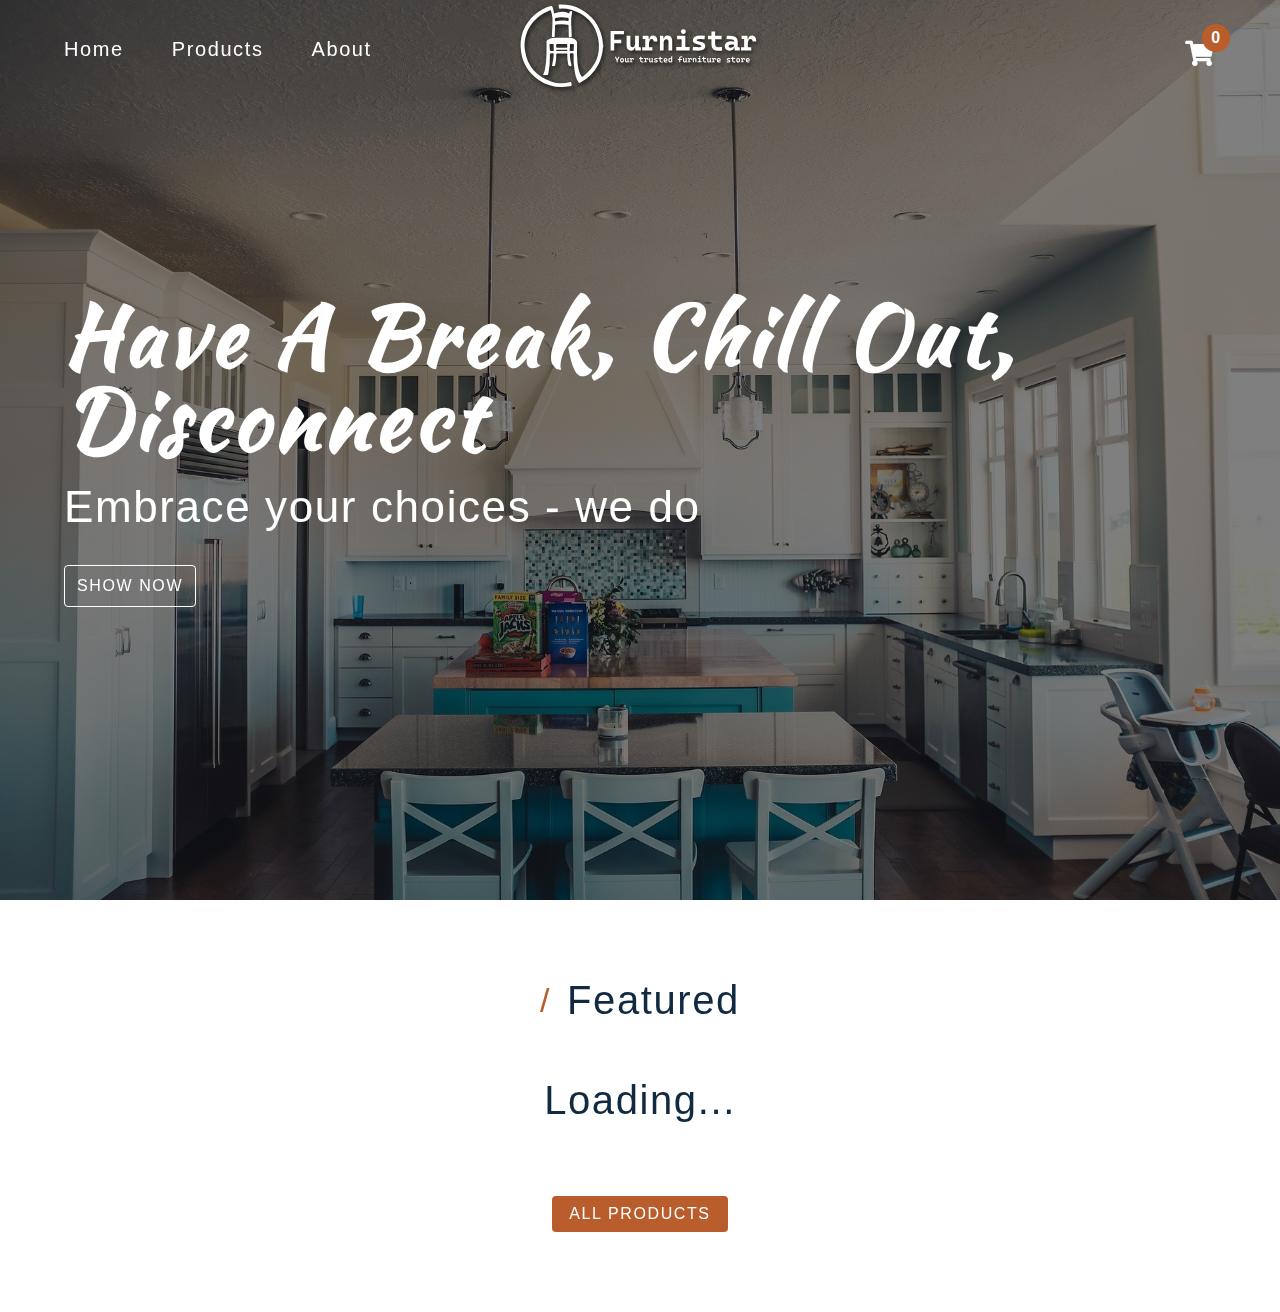
<file: index.html>
<!DOCTYPE html>
<html lang="en">
  <head>
    <meta charset="UTF-8" />
    <meta name="viewport" content="width=device-width, initial-scale=1.0" />
    <!-- font-awesome -->
    <link
      rel="stylesheet"
      href="https://cdnjs.cloudflare.com/ajax/libs/font-awesome/5.14.0/css/all.min.css"
    />

    <!-- styles css -->
    <link rel="stylesheet" href="styles.css" />
    <title>Home | Furnistar</title>
  </head>
  <body>
    <!-- navbar -->
    <nav class="navbar">
      <div class="nav-center">
        <!-- links -->
        <div>
          <button class="toggle-nav">
            <i class="fas fa-bars"></i>
          </button>
          <ul class="nav-links">
            <li>
              <a href="index.html" class="nav-link">
                home
              </a>
            </li>
            <li>
              <a href="products.html" class="nav-link">
                products
              </a>
            </li>
            <li>
              <a href="about.html" class="nav-link">
                about
              </a>
            </li>
          </ul>
        </div>
        <!-- logo -->
        <img src="./images/logo-white.svg" class="nav-logo" alt="logo" />
        <!-- cart icon -->
        <div class="toggle-container">
          <button class="toggle-cart">
            <i class="fas fa-shopping-cart"></i>
          </button>
          <span class="cart-item-count"></span>
        </div>
      </div>
    </nav>
    <!-- hero -->
    <section class="hero">
      <div class="hero-container">
        <h1 class="text-slanted">
          have a break, chill out, disconnect
        </h1>
        <h3>Embrace your choices - we do</h3>
        <a href="products.html" class="hero-btn">
          show now
        </a>
      </div>
    </section>
    <!-- sidebar -->
    <div class="sidebar-overlay">
      <aside class="sidebar">
        <!-- close -->
        <button class="sidebar-close">
          <i class="fas fa-times"></i>
        </button>
        <!-- links -->
        <ul class="sidebar-links">
          <li>
            <a href="index.html" class="sidebar-link">
              <i class="fas fa-home fa-fw"></i>
              home
            </a>
          </li>
          <li>
            <a href="products.html" class="sidebar-link">
              <i class="fas fa-couch fa-fw"></i>
              products
            </a>
          </li>
          <li>
            <a href="about.html" class="sidebar-link">
              <i class="fas fa-book fa-fw"></i>
              about
            </a>
          </li>
        </ul>
      </aside>
    </div>
    <!-- cart -->
    <div class="cart-overlay">
      <aside class="cart">
        <button class="cart-close">
          <i class="fas fa-times"></i>
        </button>
        <header>
          <h3 class="text-slanted">your bag</h3>
        </header>
        <!-- cart items -->
        <div class="cart-items"></div>
        <!-- footer -->
        <footer>
          <h3 class="cart-total text-slanted">
            total : $12.99
          </h3>
          <button class="cart-checkout btn">checkout</button>
        </footer>
      </aside>
    </div>
    <!-- featured products -->
    <section class="section featured">
      <div class="title">
        <h2><span>/</span> featured</h2>
      </div>
      <div class="featured-center section-center">
        <h2 class="section-loading">
          loading...
        </h2>
      </div>
      <a href="products.html" class="btn">
        all products
      </a>
    </section>
    <script type="module" src="index.js"></script>
  </body>
</html>
</file>
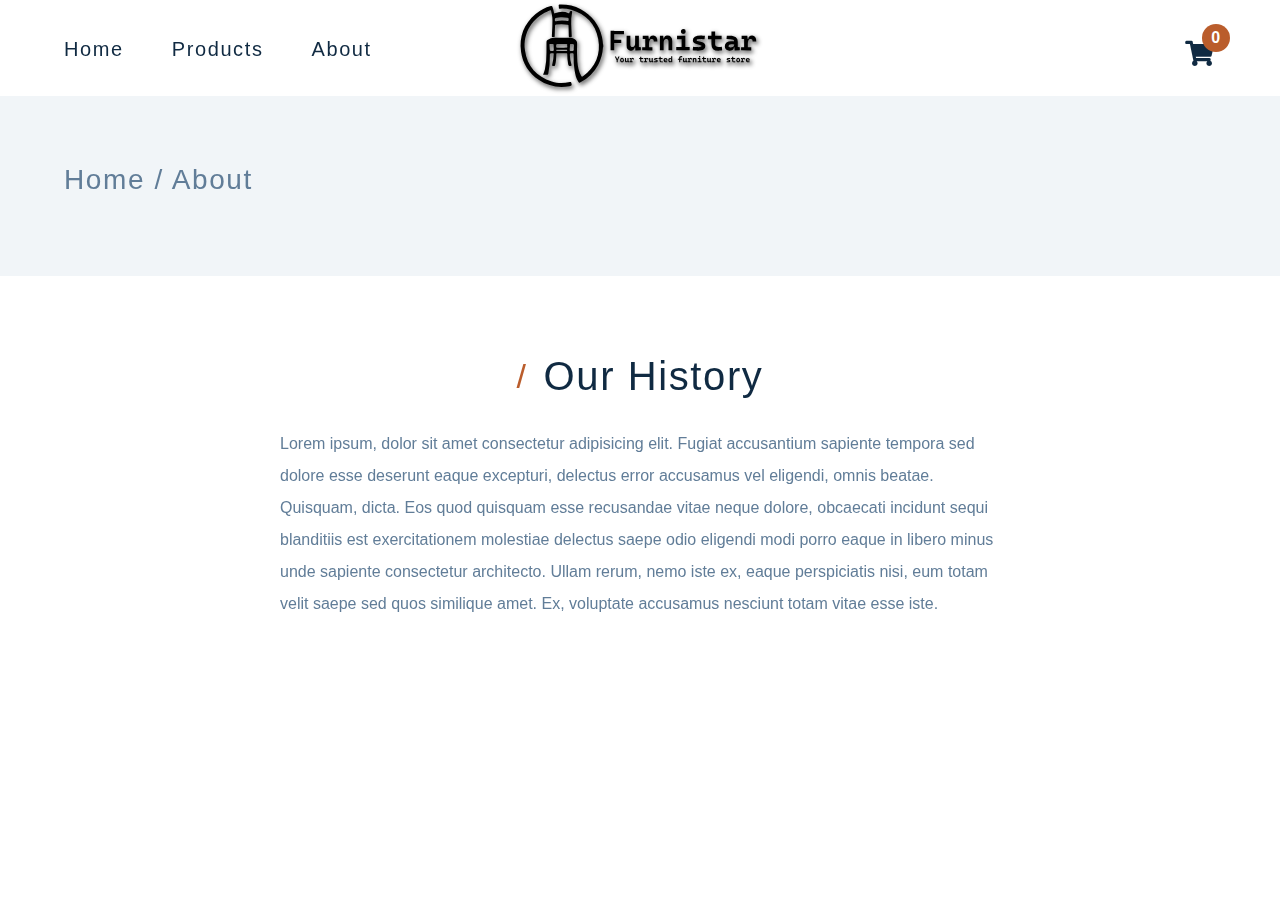
<file: about.html>
<!DOCTYPE html>
<html lang="en">
  <head>
    <meta charset="UTF-8" />
    <meta name="viewport" content="width=device-width, initial-scale=1.0" />
    <title>About | Furnistar</title>
    <!-- font-awesome -->
    <link
      rel="stylesheet"
      href="https://cdnjs.cloudflare.com/ajax/libs/font-awesome/5.14.0/css/all.min.css"
    />

    <!-- styles css -->
    <link rel="stylesheet" href="styles.css" />
  </head>

  <body>
    <!-- navbar -->
    <nav class="navbar page">
      <div class="nav-center">
        <!-- links -->
        <div>
          <button class="toggle-nav">
            <i class="fas fa-bars"></i>
          </button>
          <ul class="nav-links">
            <li>
              <a href="index.html" class="nav-link">
                home
              </a>
            </li>
            <li>
              <a href="products.html" class="nav-link">
                products
              </a>
            </li>
            <li>
              <a href="about.html" class="nav-link">
                about
              </a>
            </li>
          </ul>
        </div>
        <!-- logo -->
        <img src="./images/logo-black.svg" class="nav-logo" alt="logo" />
        <!-- cart icon -->
        <div class="toggle-container">
          <button class="toggle-cart">
            <i class="fas fa-shopping-cart"></i>
          </button>
          <span class="cart-item-count">1</span>
        </div>
      </div>
    </nav>
    <!-- hero -->
    <section class="page-hero">
      <div class="section-center">
        <h3 class="page-hero-title">Home / About</h3>
      </div>
    </section>
    <!-- sidebar -->
    <div class="sidebar-overlay">
      <aside class="sidebar">
        <!-- close -->
        <button class="sidebar-close">
          <i class="fas fa-times"></i>
        </button>
        <!-- links -->
        <ul class="sidebar-links">
          <li>
            <a href="index.html" class="sidebar-link">
              <i class="fas fa-home fa-fw"></i>
              home
            </a>
          </li>
          <li>
            <a href="products.html" class="sidebar-link">
              <i class="fas fa-couch fa-fw"></i>
              products
            </a>
          </li>
          <li>
            <a href="about.html" class="sidebar-link">
              <i class="fas fa-book fa-fw"></i>
              about
            </a>
          </li>
        </ul>
      </aside>
    </div>
    <!-- cart -->
    <div class="cart-overlay">
      <aside class="cart">
        <button class="cart-close">
          <i class="fas fa-times"></i>
        </button>
        <header>
          <h3 class="text-slanted">your bag</h3>
        </header>
        <!-- cart items -->
        <div class="cart-items"></div>
        <!-- footer -->
        <footer>
          <h3 class="cart-total text-slanted">
            total : $12.99
          </h3>
          <button class="cart-checkout btn">checkout</button>
        </footer>
      </aside>
    </div>
    <!-- about -->
    <section class="section section-center about-page">
      <div class="title">
        <h2><span>/</span> our history</h2>
      </div>
      <p class="about-text">
        Lorem ipsum, dolor sit amet consectetur adipisicing elit. Fugiat
        accusantium sapiente tempora sed dolore esse deserunt eaque excepturi,
        delectus error accusamus vel eligendi, omnis beatae. Quisquam, dicta.
        Eos quod quisquam esse recusandae vitae neque dolore, obcaecati incidunt
        sequi blanditiis est exercitationem molestiae delectus saepe odio
        eligendi modi porro eaque in libero minus unde sapiente consectetur
        architecto. Ullam rerum, nemo iste ex, eaque perspiciatis nisi, eum
        totam velit saepe sed quos similique amet. Ex, voluptate accusamus
        nesciunt totam vitae esse iste.
      </p>
    </section>
    <script type="module" src="./src/pages/about.js"></script>
  </body>
</html>
</file>
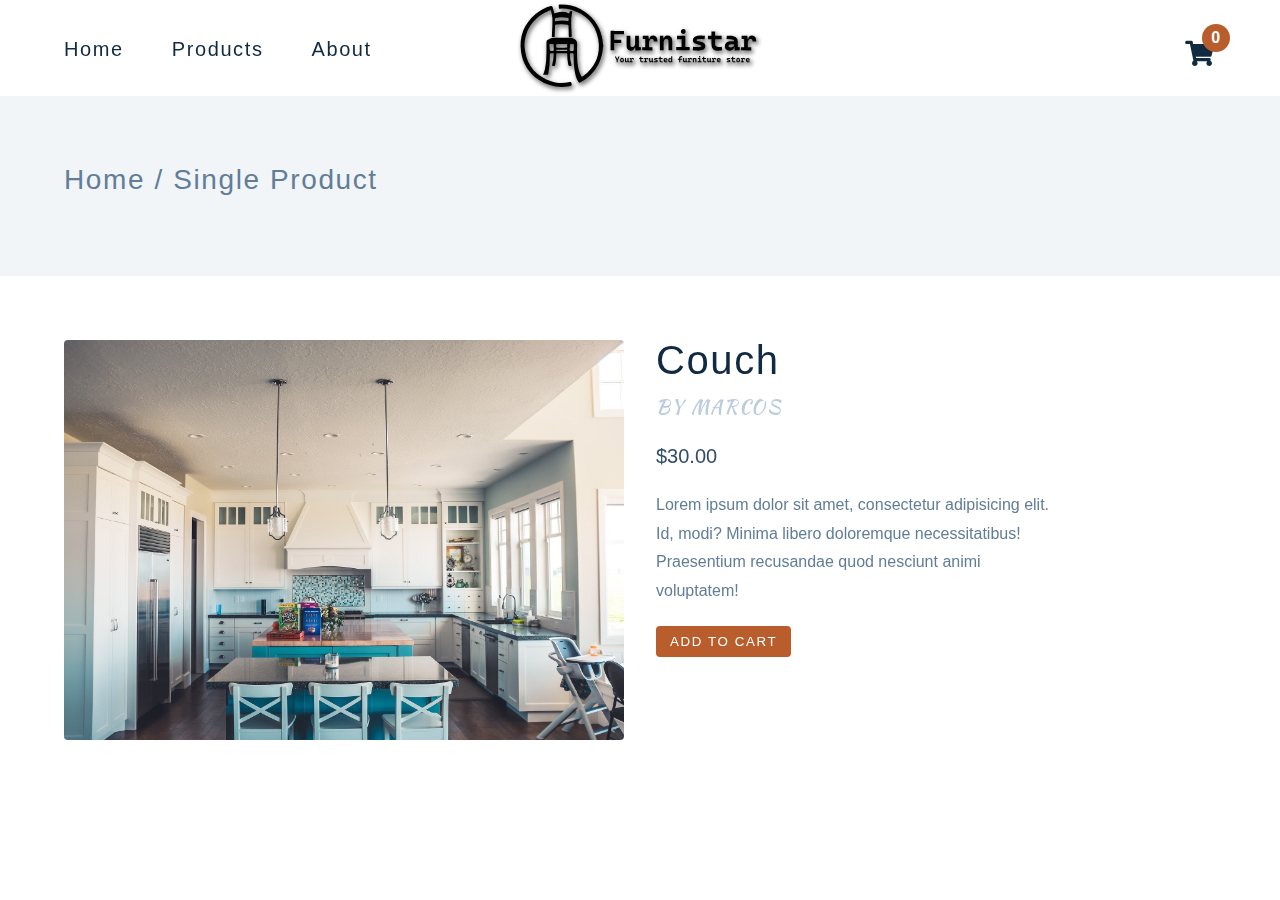
<file: product.html>
<!DOCTYPE html>
<html lang="en">
  <head>
    <meta charset="UTF-8" />
    <meta name="viewport" content="width=device-width, initial-scale=1.0" />
    <title>Single Product</title>
    <!-- font-awesome -->
    <link
      rel="stylesheet"
      href="https://cdnjs.cloudflare.com/ajax/libs/font-awesome/5.14.0/css/all.min.css"
    />

    <!-- styles css -->
    <link rel="stylesheet" href="styles.css" />
  </head>
  <body>
    <!-- navbar -->
    <nav class="navbar page">
      <div class="nav-center">
        <!-- links -->
        <div>
          <button class="toggle-nav">
            <i class="fas fa-bars"></i>
          </button>
          <ul class="nav-links">
            <li>
              <a href="index.html" class="nav-link">
                home
              </a>
            </li>
            <li>
              <a href="products.html" class="nav-link">
                products
              </a>
            </li>
            <li>
              <a href="about.html" class="nav-link">
                about
              </a>
            </li>
          </ul>
        </div>
        <!-- logo -->
        <img src="./images/logo-black.svg" class="nav-logo" alt="logo" />
        <!-- cart icon -->
        <div class="toggle-container">
          <button class="toggle-cart">
            <i class="fas fa-shopping-cart"></i>
          </button>
          <span class="cart-item-count">1</span>
        </div>
      </div>
    </nav>
    <!-- hero -->
    <section class="page-hero">
      <div class="section-center">
        <h3 class="page-hero-title">Home / Single Product</h3>
      </div>
    </section>
    <!-- sidebar -->
    <div class="sidebar-overlay">
      <aside class="sidebar">
        <!-- close -->
        <button class="sidebar-close">
          <i class="fas fa-times"></i>
        </button>
        <!-- links -->
        <ul class="sidebar-links">
          <li>
            <a href="index.html" class="sidebar-link">
              <i class="fas fa-home fa-fw"></i>
              home
            </a>
          </li>
          <li>
            <a href="products.html" class="sidebar-link">
              <i class="fas fa-couch fa-fw"></i>
              products
            </a>
          </li>
          <li>
            <a href="about.html" class="sidebar-link">
              <i class="fas fa-book fa-fw"></i>
              about
            </a>
          </li>
        </ul>
      </aside>
    </div>
    <!-- cart -->
    <div class="cart-overlay">
      <aside class="cart">
        <button class="cart-close">
          <i class="fas fa-times"></i>
        </button>
        <header>
          <h3 class="text-slanted">your bag</h3>
        </header>
        <!-- cart items -->
        <div class="cart-items"></div>
        <!-- footer -->
        <footer>
          <h3 class="cart-total text-slanted">
            total : $12.99
          </h3>
          <button class="cart-checkout btn">checkout</button>
        </footer>
      </aside>
    </div>
    <!-- product info -->
    <section class="single-product">
      <div class="section-center single-product-center">
        <img
          src="./images/main-bcg.jpeg"
          class="single-product-img img"
          alt=""
        />
        <article class="single-product-info">
          <div>
            <h2 class="single-product-title">couch</h2>
            <p class="single-product-company text-slanted">
              by marcos
            </p>
            <p class="single-product-price">$30.00</p>
            <div class="single-product-colors"></div>
            <p class="single-product-desc">
              Lorem ipsum dolor sit amet, consectetur adipisicing elit. Id,
              modi? Minima libero doloremque necessitatibus! Praesentium
              recusandae quod nesciunt animi voluptatem!
            </p>
            <button class="addToCartBtn btn" data-id="id">
              add to cart
            </button>
          </div>
        </article>
      </div>
    </section>
    <div class="page-loading">
      <h2>loading...</h2>
    </div>
    <script type="module" src="./src/pages/product.js"></script>
  </body>
</html>
</file>
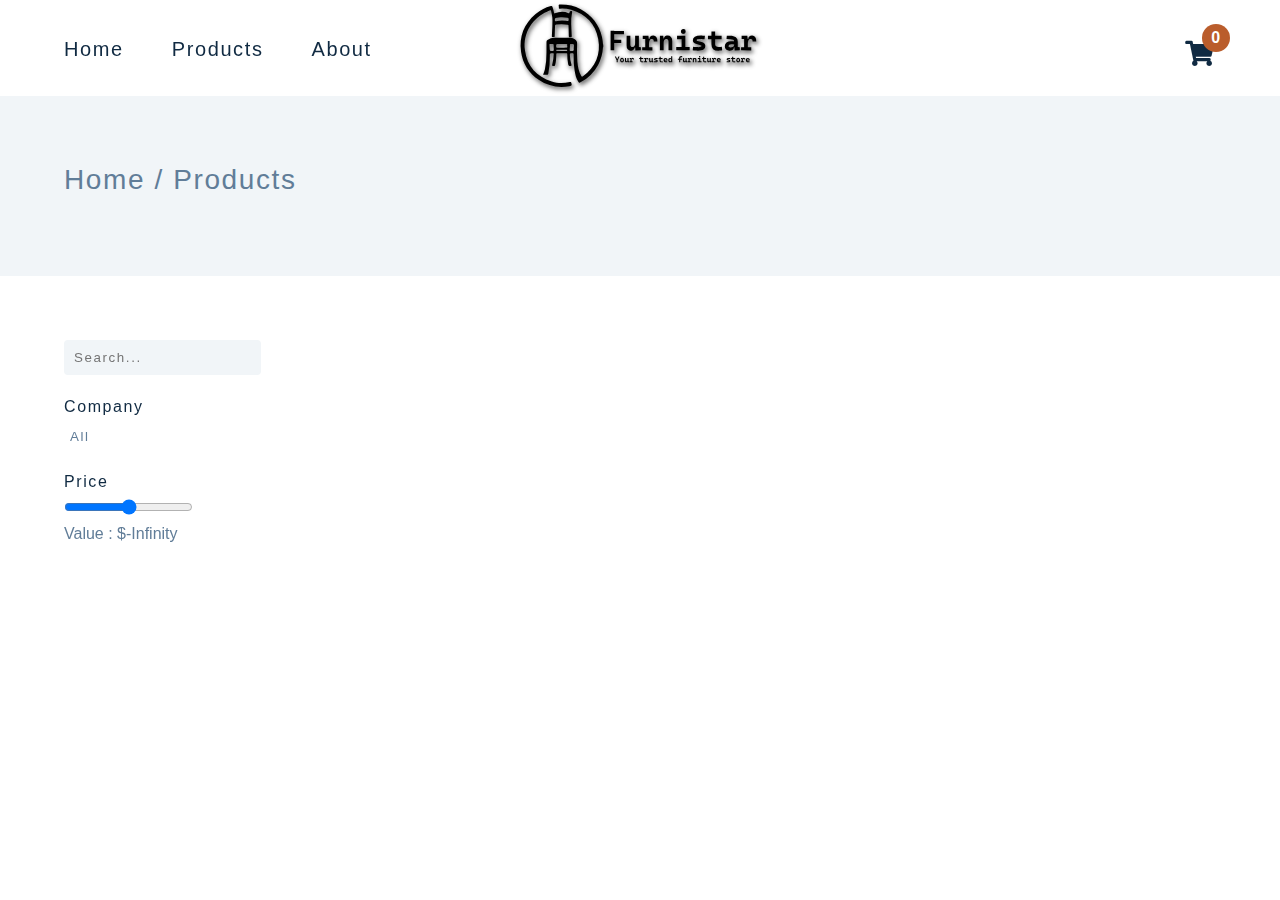
<file: products.html>
<!DOCTYPE html>
<html lang="en">
  <head>
    <meta charset="UTF-8" />
    <meta name="viewport" content="width=device-width, initial-scale=1.0" />
    <title>Products | Furnistar</title>
    <!-- font-awesome -->
    <link
      rel="stylesheet"
      href="https://cdnjs.cloudflare.com/ajax/libs/font-awesome/5.14.0/css/all.min.css"
    />

    <!-- styles css -->
    <link rel="stylesheet" href="styles.css" />
  </head>
  <body>
    <!-- navbar -->
    <nav class="navbar page">
      <div class="nav-center">
        <!-- links -->
        <div>
          <button class="toggle-nav">
            <i class="fas fa-bars"></i>
          </button>
          <ul class="nav-links">
            <li>
              <a href="index.html" class="nav-link">
                home
              </a>
            </li>
            <li>
              <a href="products.html" class="nav-link">
                products
              </a>
            </li>
            <li>
              <a href="about.html" class="nav-link">
                about
              </a>
            </li>
          </ul>
        </div>
        <!-- logo -->
        <img src="./images/logo-black.svg" class="nav-logo" alt="logo" />
        <!-- cart icon -->
        <div class="toggle-container">
          <button class="toggle-cart">
            <i class="fas fa-shopping-cart"></i>
          </button>
          <span class="cart-item-count">1</span>
        </div>
      </div>
    </nav>
    <!-- hero -->
    <section class="page-hero">
      <div class="section-center">
        <h3 class="page-hero-title">Home / Products</h3>
      </div>
    </section>
    <!-- sidebar -->
    <div class="sidebar-overlay">
      <aside class="sidebar">
        <!-- close -->
        <button class="sidebar-close">
          <i class="fas fa-times"></i>
        </button>
        <!-- links -->
        <ul class="sidebar-links">
          <li>
            <a href="index.html" class="sidebar-link">
              <i class="fas fa-home fa-fw"></i>
              home
            </a>
          </li>
          <li>
            <a href="products.html" class="sidebar-link">
              <i class="fas fa-couch fa-fw"></i>
              products
            </a>
          </li>
          <li>
            <a href="about.html" class="sidebar-link">
              <i class="fas fa-book fa-fw"></i>
              about
            </a>
          </li>
        </ul>
      </aside>
    </div>
    <!-- cart -->
    <div class="cart-overlay">
      <aside class="cart">
        <button class="cart-close">
          <i class="fas fa-times"></i>
        </button>
        <header>
          <h3 class="text-slanted">your bag</h3>
        </header>
        <!-- cart items -->
        <div class="cart-items"></div>
        <!-- footer -->
        <footer>
          <h3 class="cart-total text-slanted">
            total : $12.99
          </h3>
          <button class="cart-checkout btn">checkout</button>
        </footer>
      </aside>
    </div>
    <!-- products -->
    <section class="products">
      <!-- filters -->
      <div class="filters">
        <div class="filters-container">
          <!-- search -->
          <form class="input-form">
            <input type="text" class="search-input" placeholder="search..." />
          </form>
          <!-- categories -->
          <h4>Company</h4>
          <article class="companies">
            <button class="company-btn">all</button>
            <button class="company-btn">ikea</button>
          </article>
          <!-- price -->
          <h4>Price</h4>
          <form class="price-form">
            <input
              type="range"
              class="price-filter"
              min="0"
              value="50"
              max="100"
            />
          </form>
          <p class="price-value"></p>
        </div>
      </div>
      <!-- products -->
      <div class="products-container"></div>
    </section>
    <!-- page loading -->
    <div class="page-loading">
      <h2>Loading...</h2>
    </div>
    <script type="module" src="./src/pages/products.js"></script>
  </body>
</html>
</file>
<file: styles.css>
@import url('https://fonts.googleapis.com/css2?family=Kaushan+Script&display=swap');
/*
=============== 
Variables
===============
*/

:root {
  /* dark shades of primary color*/
  --clr-primary-1: hsl(21, 91%, 17%);
  --clr-primary-2: hsl(21, 84%, 25%);
  --clr-primary-3: hsl(21, 81%, 29%);
  --clr-primary-4: hsl(21, 77%, 34%);
  /* primary/main color */
  --clr-primary-5: hsl(21, 62%, 45%);
  /* lighter shades of primary color */
  --clr-primary-6: hsl(21, 57%, 50%);
  --clr-primary-7: hsl(21, 65%, 59%);
  --clr-primary-8: hsl(21, 80%, 74%);
  --clr-primary-9: hsl(21, 94%, 87%);
  --clr-primary-10: hsl(21, 100%, 94%);
  /* darkest grey - used for headings */
  --clr-grey-1: #102a42;
  --clr-grey-2: hsl(211, 39%, 23%);
  --clr-grey-3: hsl(209, 34%, 30%);
  --clr-grey-4: hsl(209, 28%, 39%);
  /* grey used for paragraphs */
  --clr-grey-5: hsl(210, 22%, 49%);
  --clr-grey-6: hsl(209, 23%, 60%);
  --clr-grey-7: hsl(211, 27%, 70%);
  --clr-grey-8: hsl(210, 31%, 80%);
  --clr-grey-9: hsl(212, 33%, 89%);
  --clr-grey-10: hsl(210, 36%, 96%);
  --clr-white: #fff;
  --clr-red-dark: hsl(360, 67%, 44%);
  --clr-red-light: hsl(360, 71%, 66%);
  --clr-green-dark: hsl(125, 67%, 44%);
  --clr-green-light: hsl(125, 71%, 66%);
  --clr-black: #222;

  --transition: all 0.3s linear;
  --spacing: 0.1rem;
  --radius: 0.25rem;
  --light-shadow: 0 5px 15px rgba(0, 0, 0, 0.1);
  --dark-shadow: 0 5px 15px rgba(0, 0, 0, 0.2);
  --max-width: 1170px;
  --fixed-width: 620px;
}
/*
=============== 
Global Styles
===============
*/

*,
::after,
::before {
  margin: 0;
  padding: 0;
  box-sizing: border-box;
}
body {
  font-family: -apple-system, BlinkMacSystemFont, 'Segoe UI', Roboto, Oxygen,
    Ubuntu, Cantarell, 'Open Sans', 'Helvetica Neue', sans-serif;
  background: var(--clr-white);
  color: var(--clr-grey-1);
  line-height: 1.5;
  font-size: 0.875rem;
}
ul {
  list-style-type: none;
}
a {
  text-decoration: none;
}
h1,
h2,
h3,
h4 {
  letter-spacing: var(--spacing);
  text-transform: capitalize;
  line-height: 1.25;
  margin-bottom: 0.75rem;
  font-weight: 400;
}
h1 {
  font-size: 3rem;
}
h2 {
  font-size: 2rem;
}
h3 {
  font-size: 1.25rem;
}
h4 {
  font-size: 0.875rem;
}
p {
  margin-bottom: 1.25rem;
  color: var(--clr-grey-5);
}
@media screen and (min-width: 800px) {
  h1 {
    font-size: 4rem;
  }
  h2 {
    font-size: 2.5rem;
  }
  h3 {
    font-size: 1.75rem;
  }
  h4 {
    font-size: 1rem;
  }
  body {
    font-size: 1rem;
  }
  h1,
  h2,
  h3,
  h4 {
    line-height: 1;
  }
}
.nav-logo{
  max-width: 200px;
}
.img {
  width: 100%;
  display: block;
}
.text-slanted {
  font-family: 'Kaushan Script', cursive;
}
.section-center {
  width: 90vw;
  max-width: var(--max-width);
  margin: 0 auto;
}
.section {
  padding: 5rem 0;
}
.btn {
  background: var(--clr-primary-5);
  color: var(--clr-white);
  border-radius: var(--radius);
  padding: 0.375rem 0.75rem;
  text-transform: uppercase;
  letter-spacing: var(--spacing);
  display: inline-block;
  transition: var(--transition);
  border-color: transparent;
  cursor: pointer;
}
.btn:hover {
  background: var(--clr-primary-7);
  color: var(--clr-black);
}
.section-loading {
  text-align: center;
  position: absolute;
  top: 2rem;
  left: 50%;
  transform: translate(-50%, -50%);
  text-align: center;
}
.page-loading {
  position: fixed;
  top: 0;
  left: 0;
  width: 100%;
  height: 100%;
  background: var(--clr-grey-10);
  display: flex;
  align-items: center;
  justify-content: center;
}
/*
=============== 
Navbar
===============
*/

.navbar {
  height: 6rem;
  background: transparent;
  display: flex;
  align-items: center;
  justify-content: center;
}

.nav-center {
  width: 90vw;
  max-width: var(--max-width);
  display: flex;
  justify-content: space-between;
  align-items: center;
}
.nav-links {
  display: none;
}
.toggle-nav {
  background: var(--clr-primary-5);
  border-color: transparent;
  color: var(--clr-white);
  width: 3.75rem;
  height: 2.25rem;
  display: flex;
  align-items: center;
  justify-content: center;
  font-size: 1.5rem;
  border-radius: 2rem;
  cursor: pointer;
  transition: var(--transition);
}
.toggle-nav:hover {
  background: var(--clr-primary-3);
}
.toggle-container {
  position: relative;
  margin-top: 0.75rem;
}
.toggle-cart {
  background: transparent;
  border-color: transparent;
  font-size: 1.6rem;
  color: var(--clr-white);
  cursor: pointer;
}
.cart-item-count {
  position: absolute;
  top: -0.85rem;
  right: -0.85rem;
  background: var(--clr-primary-5);
  width: 1.75rem;
  height: 1.75rem;
  display: grid;
  place-items: center;
  border-radius: 50%;
  color: var(--clr-white);
  font-weight: bold;
  font-size: 1rem;
}
@media screen and (min-width: 800px) {
  .nav-center {
    position: relative;
  }
  .nav-logo {
    max-width: 250px;
    position: absolute;
    top: 50%;
    left: 65%;
    transform: translate(-50%, -50%);
  }
  .toggle-nav {
    display: none;
  }
  .nav-links {
    display: flex;
    font-size: 1.5rem;
    text-transform: capitalize;
  }
  .nav-link {
    color: var(--clr-white);
    margin-right: 3rem;
    letter-spacing: var(--spacing);
    transition: var(--transition);
    font-size: 1.25rem;
  }
  .nav-link:hover {
    color: var(--clr-primary-5);
  }
}
@media screen and (min-width: 992px) {
  .nav-logo {
    left: 50%;
  }
}
/* page navbar */
.page .nav-link {
  color: var(--clr-grey-1);
}
.page .nav-link:hover {
  color: var(--clr-primary-5);
}
.page .toggle-cart {
  color: var(--clr-grey-1);
}
/*
=============== 
Hero
===============
*/
.hero {
  min-height: 100vh;
  margin-top: -6rem;
  background: linear-gradient(rgba(0, 0, 0, 0.5), rgba(0, 0, 0, 0.5)),
    url(./images/main-bcg.jpeg) center/cover;
  display: grid;
  place-items: center;
  color: var(--clr-white);
}
.hero-container {
  width: 90vw;
  max-width: var(--max-width);
}
.hero h1 {
  font-weight: 700;
}
.hero h3 {
  text-transform: none;
  font-size: 1.5rem;
}
.hero-btn {
  color: var(--clr-white);
  background: transparent;
  border: 1px solid var(--clr-white);
  padding: 0.5rem 0.75rem;
  display: inline-block;
  margin-top: 0.75rem;
  text-transform: uppercase;
  letter-spacing: var(--spacing);
  border-radius: var(--radius);
  transition: var(--transition);
}
.hero-btn:hover {
  background: var(--clr-white);
  color: var(--clr-primary-5);
}

@media screen and (min-width: 800px) {
  .hero h3 {
    font-size: 1.5rem;
    margin: 1rem 0;
  }
}

@media screen and (min-width: 992px) {
  .hero h1 {
    font-size: 5.25rem;
    letter-spacing: 5px;
  }
  .hero h3 {
    font-size: 2.75rem;
    margin: 1.5rem 0;
  }
}

/*
=============== 
Sidebar
===============
*/
.sidebar-overlay {
  position: fixed;
  top: 0;
  left: 0;
  width: 100%;
  height: 100%;
  display: grid;
  place-items: center;
  z-index: -1;
  transition: var(--transition);
  opacity: 0;
  background: rgba(0, 0, 0, 0.5);
}
.sidebar-overlay.show {
  opacity: 1;
  z-index: 100;
}
.sidebar {
  width: 90vw;
  height: 95vh;
  max-width: var(--fixed-width);
  background: var(--clr-white);
  border-radius: var(--radius);
  box-shadow: var(--dark-shadow);
  position: relative;
  padding: 4rem;
  transform: scale(0);
}
.show .sidebar {
  transform: scale(1);
}
.sidebar-close {
  font-size: 2rem;
  background: transparent;
  border-color: transparent;
  color: var(--clr-grey-5);
  position: absolute;
  top: 1rem;
  right: 1rem;
  cursor: pointer;
}
.sidebar-link {
  font-size: 1.5rem;
  text-transform: capitalize;
  color: var(--clr-grey-1);
}
.sidebar-link i {
  color: var(--clr-grey-5);
  margin-right: 1rem;
  margin-bottom: 1rem;
}
@media screen and (min-width: 800px) {
  .sidebar-overlay {
    display: none;
  }
}
/*
=============== 
Cart
===============
*/
.cart-overlay {
  position: fixed;
  top: 0;
  left: 0;
  width: 100%;
  height: 100%;
  background: rgba(0, 0, 0, 0.5);
  transition: var(--transition);
  opacity: 0;
  z-index: -1;
}
.cart-overlay.show {
  opacity: 1;
  z-index: 100;
}
.cart {
  position: fixed;
  top: 0;
  right: 0;
  width: 100%;
  height: 100%;
  max-width: 400px;
  background: var(--clr-grey-10);
  padding: 3rem 1rem 0 1rem;
  display: grid;
  grid-template-rows: auto 1fr auto;
  transition: var(--transition);
  transform: translateX(100%);
  overflow: scroll;
}
.show .cart {
  transform: translateX(0);
}
.cart-close {
  font-size: 2rem;
  background: transparent;
  border-color: transparent;
  color: var(--clr-grey-5);
  position: absolute;
  top: 0.5rem;
  left: 1rem;
  cursor: pointer;
}
.cart header {
  text-align: center;
}
.cart header h3 {
  font-weight: 500;
}
.cart-total {
  text-align: center;
  margin-bottom: 2rem;
  font-weight: 500;
}
.cart-checkout {
  display: block;
  width: 75%;
  margin: 0 auto;
  margin-bottom: 3rem;
}
/* cart item */
.cart-item {
  margin: 1rem 0;
  display: grid;
  grid-template-columns: auto 1fr auto;

  column-gap: 1.5rem;
  align-items: center;
}
.cart-item-img {
  width: 75px;
  height: 50px;
  object-fit: cover;
  border-radius: var(--radius);
}
.cart-item-name {
  margin-bottom: 0.15rem;
}
.cart-item-price {
  margin-bottom: 0;
  font-size: 0.75rem;
  color: var(--clr-grey-3);
}
.cart-item-remove-btn {
  background: transparent;
  border-color: transparent;
  color: var(--clr-grey-5);
  letter-spacing: var(--spacing);
  cursor: pointer;
}
.cart-item-amount {
  margin-bottom: 0;
  text-align: center;
  color: var(--clr-grey-3);
  line-height: 1;
}
.cart-item-increase-btn,
.cart-item-decrease-btn {
  background: transparent;
  border-color: transparent;
  color: var(--clr-primary-5);
  cursor: pointer;
  font-size: 0.85rem;
  padding: 0.25rem;
}
/*
=============== 
Title
===============
*/

.title h2 {
  display: flex;
  justify-content: center;
  align-items: center;
  font-weight: 500;
}
.title span {
  color: var(--clr-primary-5);
  font-size: 0.85em;
  margin-right: 1rem;
}
/*
=============== 
product
===============
*/
.product-img {
  height: 15rem;
  object-fit: cover;
  border-radius: var(--radius);
}
.product-container {
  position: relative;
}
.product-icons {
  position: absolute;
  top: 50%;
  left: 50%;
  transform: translate(-50%, -50%);
  opacity: 0;
  display: flex;
  transition: var(--transition);
}
.product-icon {
  width: 2.25rem;
  height: 2.25rem;
  background: var(--clr-primary-5);
  color: var(--clr-white);
  display: grid;
  place-items: center;
  border-radius: 50%;
  transition: var(--transition);
  cursor: pointer;
  font-size: 1rem;
  border-color: transparent;
  margin: 0 0.5rem;
}
.product-icon:hover {
  background: var(--clr-primary-7);
}
.product-container:hover .product-icons {
  opacity: 1;
}
.product footer {
  padding: 0.75rem 0;
  text-align: center;
}
.product-name {
  margin-bottom: 0.25rem;
  text-transform: capitalize;
  letter-spacing: var(--spacing);
}
.product-price {
  margin-bottom: 0;
  color: var(--clr-grey-3);
  font-weight: 700;
}

.featured-center {
  margin: 3rem auto 2rem auto;
  display: grid;
  gap: 1rem;
  min-height: 6rem;
  position: relative;
}
.featured .btn {
  display: block;
  width: 11rem;
  margin: 0 auto;
  text-align: center;
}
@media screen and (min-width: 992px) {
  .featured-center {
    display: grid;
    grid-template-columns: 1fr 1fr;
  }
}
@media screen and (min-width: 1200px) {
  .featured-center {
    display: grid;
    grid-template-columns: 1fr 1fr 1fr;
  }
  .product .img {
    height: 13rem;
  }
}
/*
=============== 
About Page
===============
*/
.about-text {
  line-height: 2;
  max-width: 45em;
  margin: 0 auto;
  margin-top: 2rem;
}

/*
=============== 
Products Page
===============
*/
.products {
  width: 90vw;
  display: grid;
  grid-gap: 1rem;
  margin: 4rem auto;
  max-width: var(--max-width);
  position: relative;
}
.filters-container {
  position: sticky;
  top: 1rem;
}
.filters h4 {
  font-weight: 500;
  margin: 1.5rem 0 0.5rem;
}

.search-input {
  padding: 0.5rem;
  background: var(--clr-grey-10);
  border-radius: var(--radius);
  border-color: transparent;
  letter-spacing: var(--spacing);
}
.search-input::placeholder {
  text-transform: capitalize;
}
.company-btn {
  display: block;
  margin: 0.25em 0;
  padding: 0.25rem;
  text-transform: capitalize;
  background: transparent;
  border-color: transparent;
  letter-spacing: var(--spacing);
  color: var(--clr-grey-5);
  cursor: pointer;
  transition: var(--transition);
}
.company-btn:hover {
  color: var(--clr-grey-3);
}
.price-filter {
  background: var(--clr-grey-5) !important;
  color: var(--clr-grey-5);
}
@media screen and (min-width: 768px) {
  .products {
    grid-template-columns: 200px 1fr;
  }
  .categories {
    position: sticky;
    top: 1rem;
  }
}
@media screen and (min-width: 992px) {
  .products-container {
    display: grid;
    grid-template-columns: repeat(2, 1fr);
    gap: 1rem;
  }
  .products-container .product-img {
    height: 10rem;
  }
  .products-container .product-name {
    font-size: 0.85rem;
  }
  .products-container .product-price {
    font-size: 0.85rem;
  }
}
@media screen and (min-width: 1170px) {
  .products-container {
    grid-template-columns: repeat(3, 1fr);
  }
}
.filter-error {
  position: absolute;
  top: 5rem;
  left: 0;
  width: 100%;
  text-align: center;
  margin-top: 4rem;
}
/*
=============== 
Single Product Page
===============
*/
.page-hero {
  min-height: 20vh;
  display: grid;
  place-items: center;
  background: var(--clr-grey-10);
  color: var(--clr-grey-5);
}
.page-hero-title {
  font-weight: 500;
}
.single-product {
  padding: 2rem 0;
}
.single-product-center {
  margin: 2rem auto;
  display: grid;
  gap: 1rem 2rem;
}
.single-product-img {
  height: 25rem;
  border-radius: var(--radius);
  object-fit: cover;
}
.single-product-company {
  font-size: 1.2rem;
  color: var(--clr-grey-8);
  text-transform: uppercase;
  letter-spacing: var(--spacing);
  margin-bottom: 1.25rem;
}
.single-product-price {
  color: var(--clr-grey-3);
  font-size: 1.25rem;
  font-weight: 500;
}

.product-color {
  display: inline-block;
  width: 1rem;
  height: 1rem;
  border-radius: 50%;
  background: #222;
  margin: 0.5rem 0.5rem 1.5rem 0;
}

.single-product-desc {
  max-width: 25em;
  line-height: 1.8;
}
@media screen and (min-width: 992px) {
  .single-product-center {
    grid-template-columns: 1fr 1fr;
  }
}
</file>
